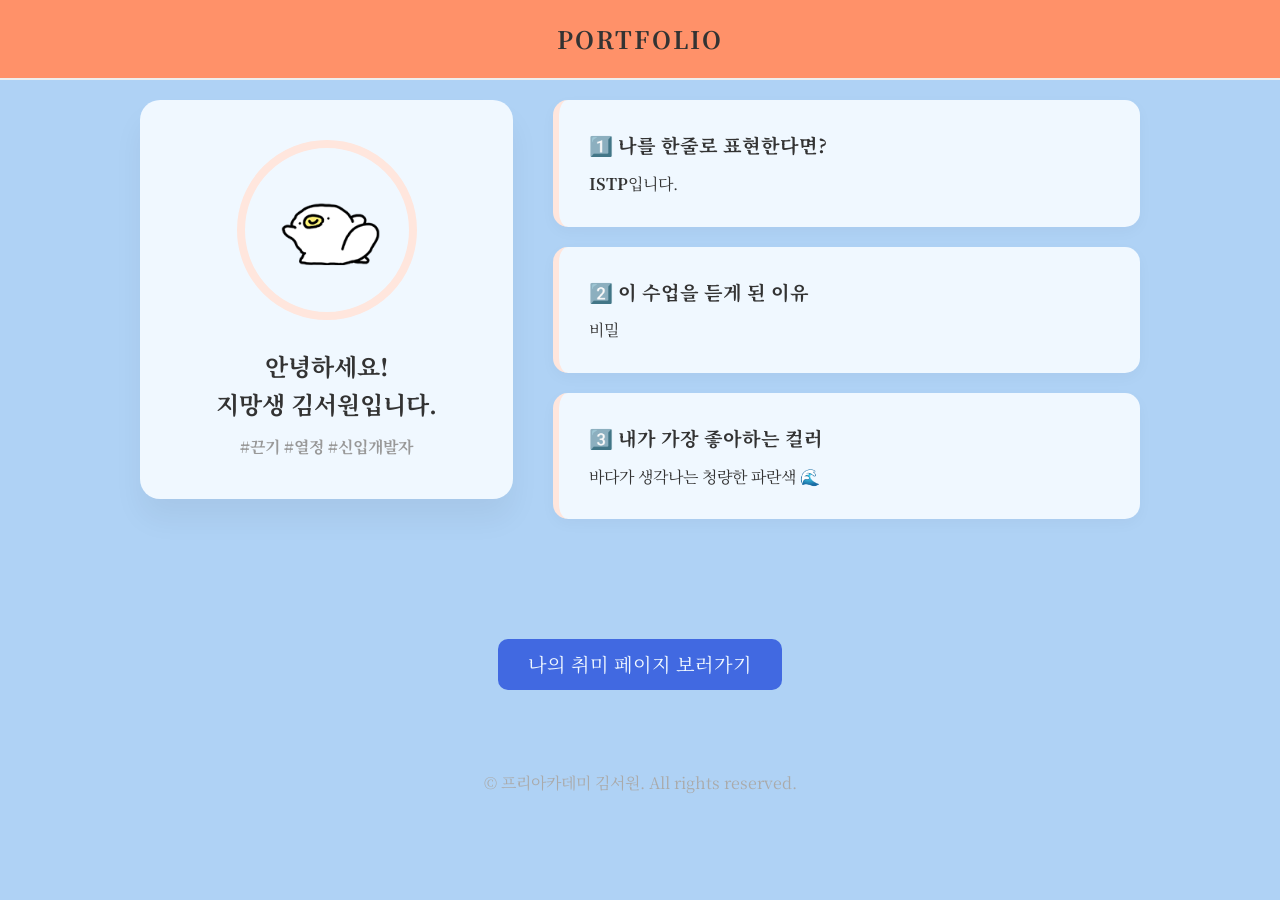
<file: songpa/preacademy_portfolio/index.html>
<!DOCTYPE html>
<html lang="en">
<head>
    <meta charset="UTF-8">
    <meta name="viewport" content="width=device-width, initial-scale=1.0">
    <title>포트폴리오</title>
    <link rel="stylesheet" href="style.css">
    <link rel="preconnect" href="https://fonts.googleapis.com">
    <link rel="preconnect" href="https://fonts.gstatic.com" crossorigin>
    <link href="https://fonts.googleapis.com/css2?family=Noto+Serif+KR:wght@200..900&display=swap" rel="stylesheet">
</head>
<body>
    <!-- <태그 속성="값">내용</태그> -->
    <header>
        <div class="header-content">
            <h1>PORTFOLIO</h1>
        </div>
    </header>
    <main class="container">
        <section class="profile-section">
            <img src="profile.png" alt="귀여운 오구 프로필 사진" class="profile-img">
            <h2>안녕하세요! <br>지망생 김서원입니다.</h2>
            <p class="tagline">#끈기 #열정 #신입개발자</p>
        </section>
        <section class="info-section">
            <div class="keyword-box">
                <h2>1️⃣ 나를 한줄로 표현한다면?</h2>
                <p><strong>ISTP</strong>입니다.</p>
            </div>
            <div class="keyword-box">
                <h2>2️⃣ 이 수업을 듣게 된 이유</h2>
                <p>비밀</p>
            </div>
            <div class="keyword-box">
                <h2>3️⃣ 내가 가장 좋아하는 컬러</h2>
                <p>바다가 생각나는 청량한 파란색 🌊</p>
            </div>
        </section>
    </main>
    <div class="link-section">
        <a href="hobby.html">나의 취미 페이지 보러가기</a>
    </div>
    <footer>
        &copy; 프리아카데미 김서원. All rights reserved.
    </footer>
</body>
</html>
</file>
<file: songpa/preacademy_portfolio/style.css>
* {
    /* CSS 초기화 */
    box-sizing: border-box;
    margin: 0; 
    padding: 0;
}

/* 전역 스타일링 */
body {
    font-family: "Noto Serif KR", serif;
    font-size: 16px;
    line-height: 1.6;
    color: #333;
    background-color: #afd2f5;
}

header {
    background-color: #ff9169;
    color: #f8f9fa;
    padding: 20px 0;
    border-bottom: 2px solid #eee;
    text-align: center;
    margin-bottom: 20px;
}

header h1 {
    font-size: 1.5rem;
    color: #333;
    letter-spacing: 2px;
}

.container {
    width: 90%;
    max-width: 1000px;
    margin: 0 auto;
    display: flex;
    gap: 40px;
    padding-bottom: 100px;
}

.profile-section {
    flex: 1;
    background-color: aliceblue;
    padding: 40px;
    border-radius: 20px;
    text-align: center;
    /* X축, Y축, 번짐 정도, 색상 */
    box-shadow: 0 20px 30px rgba(0, 0, 0, 0.05);
    height: fit-content;
    transition: all 0.3s ease;
}

.profile-section:hover {
    transform: translateY(-5px);
    box-shadow: 0 15px 40px rgba(170, 28, 28, 0.1);
}

.profile-img {
    width: 180px;
    height: 180px;
    object-fit: cover;
    border: 8px solid #ffe6dd;
    border-radius: 50%;
    margin-bottom: 20px;
    transition: all 0.5s ease;
}

.profile-img:hover {
    transform: scale(1.1) rotate(5deg);
    border-color: #ff9169;
}

.profile-section h2 {
    font-size: 1.5rem;
    margin-bottom: 10px;
}

.tagline {
    color: #999;
    font-weight: bold;
}

.info-section {
    flex: 2;
}

.keyword-box {
    background-color: aliceblue;
    padding: 30px;
    border-radius: 15px;
    margin-bottom: 20px;
    box-shadow: 0 5px 15px rgba(0, 0, 0, 0.03);
    border-left: 6px solid #ffe6dd;
    transition: all 0.3s ease;
}

.keyword-box:hover {
    transform: scale(1.03) translateX(10px);
    background-color: white;
    border-left: 6px solid #ff9169;
    border-left-width: 12px;
    box-shadow: 0 10px 20px rgba(158, 211, 243, 0.2);
    cursor: pointer;
}

.keyword-box h2 {
    color: #333;
    font-size: 1.2rem;
    margin-bottom: 10px;
}

.keyword-box:hover h2 {
    color: royalblue;
}

.link-section {
    width: 90%;
    max-width: 1000px;
    margin: 0 auto;
    margin-bottom: 40px;
    text-align: center;
}

.link-section a {
    background-color: royalblue;
    font-size: 1.2rem;
    color: aliceblue;
    padding: 10px 30px;
    display: inline-block;
    text-decoration: none;
    border-radius: 10px;
}

footer {
    text-align: center;
    padding: 40px 0;
    color: #aaa;
    font-size: 1rem;
}

@media (max-width: 768px) {
    .container {
        flex-direction: column;
    }
}

/* flex를 적용한 부모요소 안에 든 자식들을 가운데로 몰 때
    align-items: center;
*/
</file>
